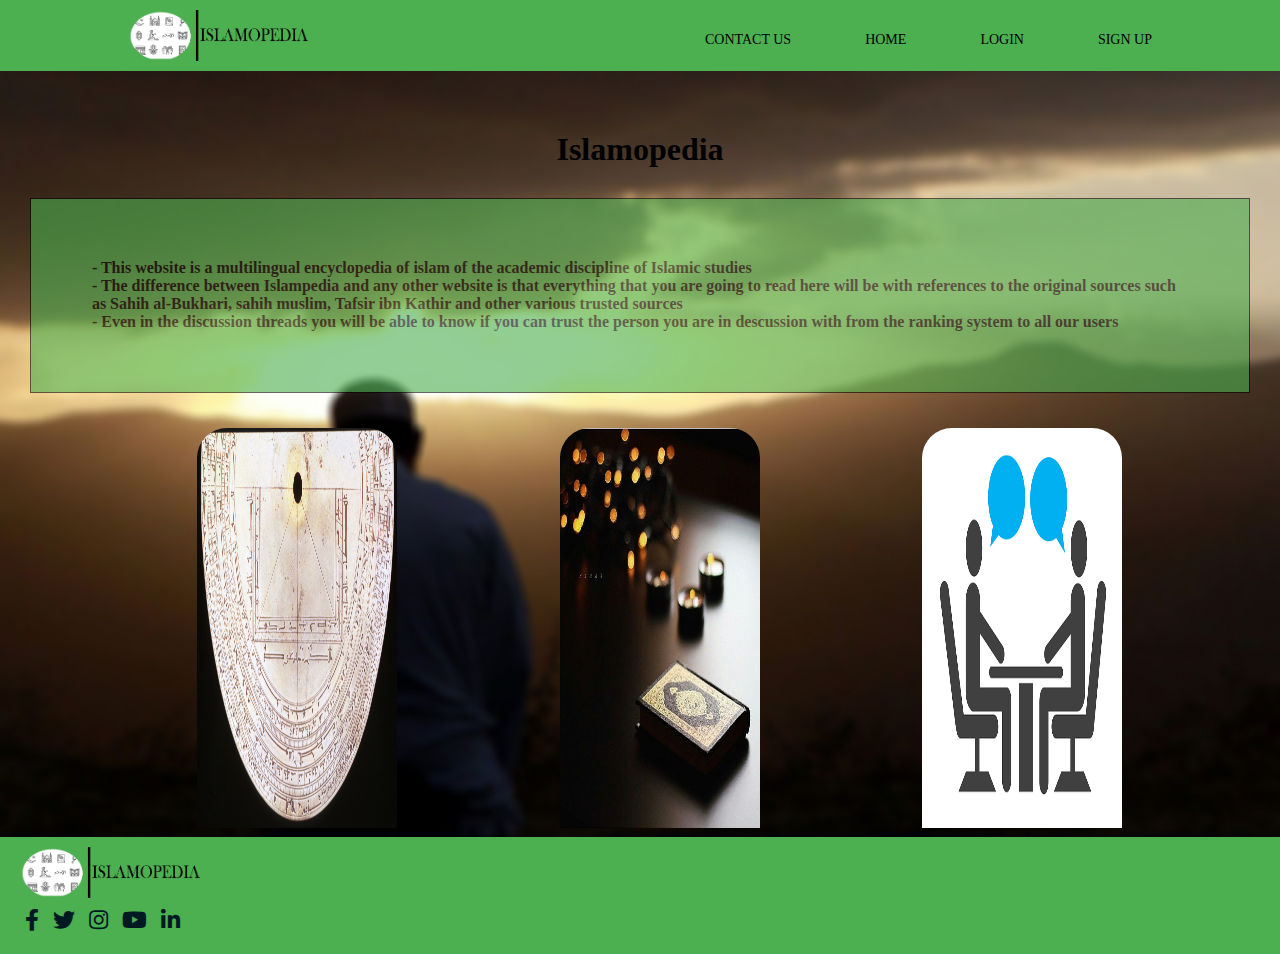
<file: index.html>
<!DOCTYPE html>
<html>
<head>
  <meta charset="utf-8">
  <meta name="viewport" content="width=device-width,initial-scale=1">
  <title>Islamopedia</title>
  <link rel="stylesheet" href="https://cdnjs.cloudflare.com/ajax/libs/font-awesome/5.11.2/css/all.css">
  <link rel="shortcut icon" type="image/jpg" href="img/1.jpg">
  <style>
body {
  background-image: url('img/222.jpg');
  background-repeat: no-repeat;
  background-attachment: fixed;
  background-size: cover;
  margin:0;
}
.HeadHead{
  text-align: center;
  margin-top: 60px;
}
.HeadHead:hover{
    animation-name: rubberBand;
    animation-duration: 1s;
}

@keyframes rubberBand{
    0%{
        transform: scale3d(1,1,1);
    }
    35%{
        transform: scale3d(1.25,.75,1);
    }
    45%{
        transform: scale3d(.75,1,1);
    }
    60%{
        transform: scale3d(1.2,.8,1);
    }
    75%{
        transform: scale3d(1.05,.95,1);
    }
    100%{
        transform: scale3d(1,1,1);
    }
}
div.transbox {
  margin: 30px;
  background-color: #4CAF50;
  border: 1px solid black;
  opacity: 0.6;
}

div.transbox p {
  margin: 5%;
  font-weight: bold;
  color: #000000;
}
.container{
  width: 80%;
  margin: 0 auto;
}
header{
  background-color: #4CAF50;
}
header::after{
  content: '';
  display: table;
  clear: both;
}
.logo{
  float: left;
  padding: 10px 0;
}
nav{
  float: right;
}
nav ul{
  margin: 0;
  padding: 0;
  list-style: none;
}
nav li{
  display: inline-block;
  margin-left: 70px;
  padding-top: 30px;
  position: relative;
}
nav a{
  text-decoration: none;
  text-transform: uppercase;
  font-size: 14px;
  color: black;
}
nav a:hover{
  color: #000;
  display: block;
  background-color: darkgreen ;
}
nav a::before{
  content: '';
  display: block;
  height: 5px;
  background-color: #444;
  position: absolute;
  top: 0;
  width: 0;
}
nav a:hover::before{
  width: 100%;
  transition: all ease-in-out 400ms;
  display: inline;
}
* {
	box-sizing: border-box;
}
img{
  border-top-left-radius: 30px;
  border-top-right-radius: 30px;
}
.column {
	float: left;
	width: 33.33%;
	padding: 5px;
}
.row {
  margin-left: 15%;
}

.row::after {
	content: "";
	display: table;
	clear: both;
}
footer{
  background: #4CAF50;
}

.footer-container{
  max-width: 100%;
  margin: auto;
  padding: 0 20px;
  display: flex;
  justify-content: space-between;
  align-items: center;
  flex-wrap: wrap-reverse;
}

.logo{
  width: 180px;
}

.social-media{
  margin: 20px 0;
}

.social-media a{
  color: #001a21;
  margin-right: 0px;
  padding: 5px;
  font-size: 22px;
  text-decoration: none;
  transition: .3s linear;
}

.social-media a:hover{
  color: #fc5c65;
}
.border{
  width: 100px;
  height: 4px;
  background: #fc5c65;
}
@media screen and (max-width:960px) {
  .footer-container{
    max-width: 600px;
  }
  .left-col{
    width: 100%;
    text-align: center;
  }
}
@media screen and (max-width:700px){
  .btn{
    margin: 0;
    width: 100%;
    margin-top: 20px;
    }
}
</style>
</head>
<body>
<header>
  <div class="container">
  <a href="index.html"><img src="img/LOGO.png" alt="logo" hight="100px" width="200px" class="logo"></a>
  <nav>
    <ul>
      <li><a href="Contact.html">Contact us</a></li>
      <li><a href="index.html">Home</a></li>
      <li><a href="Login.html">Login</a></li>
      <li><a href="Login.html">Sign up</a></li>
    </ul>
  </nav>
  </div>
</header>
<h1 class="HeadHead">Islamopedia</h1>
<div class="transbox">
<p>- This website is a multilingual encyclopedia of islam of the academic discipline of
Islamic studies <br> - The difference between Islampedia and any other website is
that everything that you are going to read here will be with references to the
original sources such as Sahih al-Bukhari, sahih muslim, Tafsir ibn Kathir and other various trusted sources
<br> - Even in the discussion threads you will be able to know if you can trust
the person you are in descussion with from the ranking system to all our users</p>
</div>
<div class="row">
  <div class="column">
    <img src="img/5.jpg" width="200px" height="400px">
  </div>

  <div class="column">
    <img src="img/4.jpg" width="200px" height="400px">
  </div>

  <div class="column">
  <a href="descussion.html">  <img src="img/3.png" width="200px" height="400px"></a>
  </div>
</div>
<footer>
  <div class="footer-container">
    <div class="left-col">
      <img src="img/LOGO.png" alt="" class="logo">
      <div class="social-media">
        <a href="www.facebook.com"><i class="fab fa-facebook-f"></i></a>
        <a href="www.twitter.com"><i class="fab fa-twitter"></i></a>
        <a href="www.instagram.com"><i class="fab fa-instagram"></i></a>
        <a href="www.youtube.com"><i class="fab fa-youtube"></i></a>
        <a href="www.linkedin.com"><i class="fab fa-linkedin-in"></i></a>
      </div>
    </div>
  </div>
</footer>
</body>
</html>
</file>
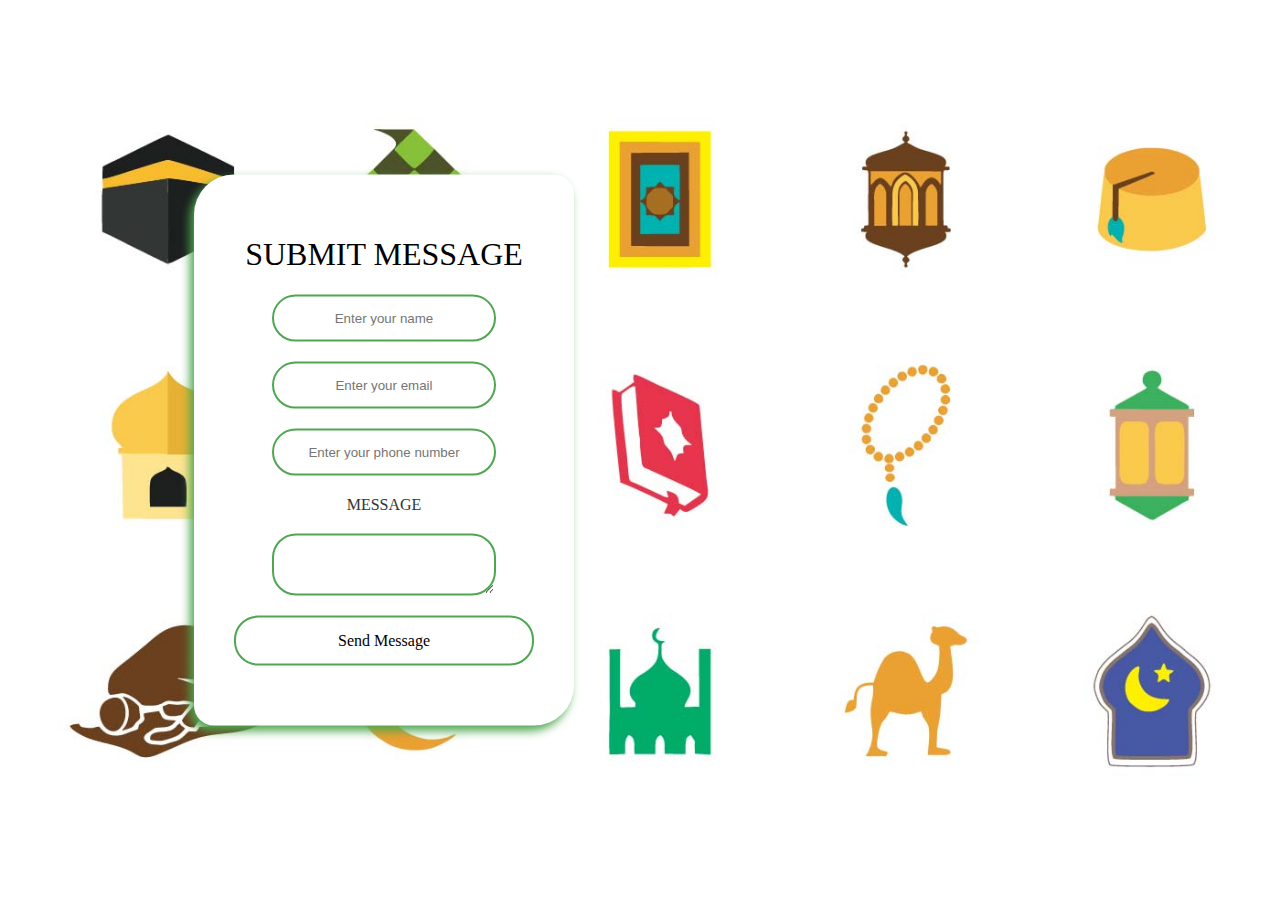
<file: Contact.html>
<!DOCTYPE html>
<html>
<head>
  <title>Contact</title>
  <link rel="shortcut icon" type="image/jpg" href="img/1.jpg">
<style>
  body{
    margin: 0;
    padding: 0;
    background-image: url(img/1.jpg);
    background-repeat: no-repeat;
    background-size: cover;
  }
  .contact-form{
    width: 300px;
    padding: 40px;
    position: absolute;
    top: 50%;
    left: 30%;
    transform: translate(-50%,-50%);
    border-radius: 40px 20px;
    background: White;
    text-align: center;
    box-shadow: -4px 5px 10px #4ea750;
  }
  .contact-form  h1{
    color: Black;
    text-transform: uppercase;
    font-weight: 500;
  }
  .txt label{
    display: inline-block;
    text-align: center;
    color: #333;
    text-transform: uppercase;
    font-size: 14;
  }
  .txt input,.txt textarea{
    border:0;
    background: none;
    display: block;
    margin: 20px auto;
    text-align: center;
    border: 2px solid #4ea750;
    padding: 14px 10px;
    width: 200px;
    outline: none;
    color: black;
    border-radius: 24px;
    transition: 0.25s;
  }
  .txt input[type = "text"]:focus,.txt input[type = "email"]:focus,.txt textarea:focus{
    width: 280px;
    border-color: #4ea750;
  }

  .btn{
    border:0;
    background: none;
    display: block;
    margin: 20px auto;
    text-align: center;
    border: 2px solid #4ea750;
    padding: 14px 40px;
    outline: none;
    color: black;
    border-radius: 24px;
    transition: 0.25s;
    cursor: pointer;
  }
  .btn:hover{
    background: #4ea750;
  }
</style>
</head>
<body>
  <div class="contact-form">
    <h1>Submit Message</h1>
    <div class="txt">
      <input type="text" name=""value="" placeholder="Enter your name">
    </div>
    <div class="txt">
      <input type="email" name=""value="" placeholder="Enter your email">
    </div>
    <div class="txt">
      <input type="text" name=""value="" placeholder="Enter your phone number">
    </div>
    <div class="txt">
      <label>Message</label>
      <textarea></textarea>
    </div>
    <a class="btn">Send Message</a>
    </div>
</body>
</html>
</file>
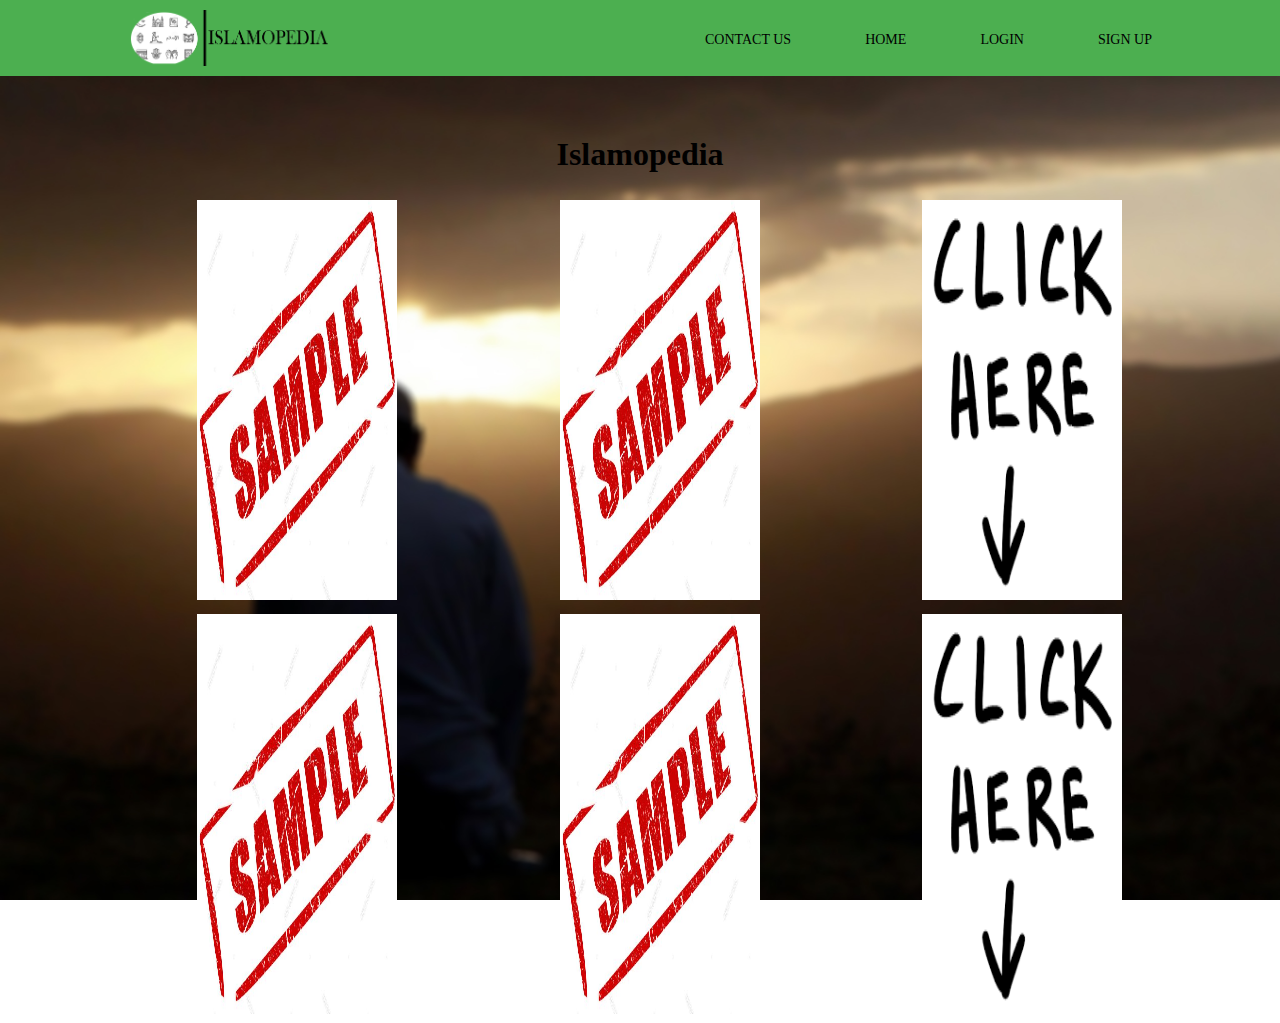
<file: descussion.html>
<!DOCTYPE html>
<html>
<head>
  <meta charset="utf-8">
  <meta name="viewport" content="width=device-width,initial-scale=1">
  <title>Islamopedia Descussion</title>
  <link rel="shortcut icon" type="image/jpg" href="img/1.jpg">
  <style>
body {
  background-image: url('img/222.jpg');
  background-repeat: no-repeat;
  background-attachment: fixed;
  background-size: cover;
  margin:0;
}
.HeadHead{
  text-align: center;
  margin-top: 60px;
}
.HeadHead:hover{
    animation-name: rubberBand;
    animation-duration: 1s;
}

@keyframes rubberBand{
    0%{
        transform: scale3d(1,1,1);
    }
    35%{
        transform: scale3d(1.25,.75,1);
    }
    45%{
        transform: scale3d(.75,1,1);
    }
    60%{
        transform: scale3d(1.2,.8,1);
    }
    75%{
        transform: scale3d(1.05,.95,1);
    }
    100%{
        transform: scale3d(1,1,1);
    }
}
div.transbox {
  margin: 30px;
  background-color: #4CAF50;
  border: 1px solid black;
  opacity: 0.6;
}

div.transbox p {
  margin: 5%;
  font-weight: bold;
  color: #000000;
}
.container{
  width: 80%;
  margin: 0 auto;
}
header{
  background-color: #4CAF50;
}
header::after{
  content: '';
  display: table;
  clear: both;
}
.logo{
  float: left;
  padding: 10px 0;
}
nav{
  float: right;
}
nav ul{
  margin: 0;
  padding: 0;
  list-style: none;
}
nav li{
  display: inline-block;
  margin-left: 70px;
  padding-top: 30px;
  position: relative;
}
nav a{
  text-decoration: none;
  text-transform: uppercase;
  font-size: 14px;
  color: black;
}
nav a:hover{
  color: #000;
  display: block;
  background-color: darkgreen ;
}
nav a::before{
  content: '';
  display: block;
  height: 5px;
  background-color: #444;
  position: absolute;
  top: 0;
  width: 0;
}
nav a:hover::before{
  width: 100%;
  transition: all ease-in-out 400ms;
  display: inline;
}
* {
	box-sizing: border-box;
}
.column {
	float: left;
	width: 33.33%;
	padding: 5px;
}
.row {
  margin-left: 15%;
}

.row::after {
	content: "";
	display: table;
	clear: both;
}

.column2 {
	float: left;
	width: 33.33%;
	padding: 5px;
}


.row2::after {
	content: "";
	display: table;
	clear: both;
}

</style>
</head>
<body>
<header>
  <div class="container">
  <a href="index.html"><img src="img/LOGO.png" alt="logo" hight="100px" width="200px" class="logo"></a>
  <nav>
    <ul>
      <li><a href="Contact.html">Contact us</a></li>
      <li><a href="index.html">Home</a></li>
      <li><a href="Login.html">Login</a></li>
      <li><a href="Login.html">Sign up</a></li>
    </ul>
  </nav>
  </div>
</header>
<h1 class="HeadHead">Islamopedia</h1>
<div class="row">
  <div class="column">
    <img src="img/6.jpg" width="200px" height="400px">
  </div>

  <div class="column">
    <img src="img/6.jpg" width="200px" height="400px">
  </div>

  <div class="column">
  <a href="Sample.html">  <img src="img/7.png" width="200px" height="400px"></a>
  </div>
  <div class="row2">
    <div class="column2">
      <img src="img/6.jpg" width="200px" height="400px">
    </div>

    <div class="column2">
      <img src="img/6.jpg" width="200px" height="400px">
    </div>

    <div class="column2">
    <a href="Sample.html">  <img src="img/7.png" width="200px" height="400px"></a>
    </div>
</div>
</body>
</html>
</file>
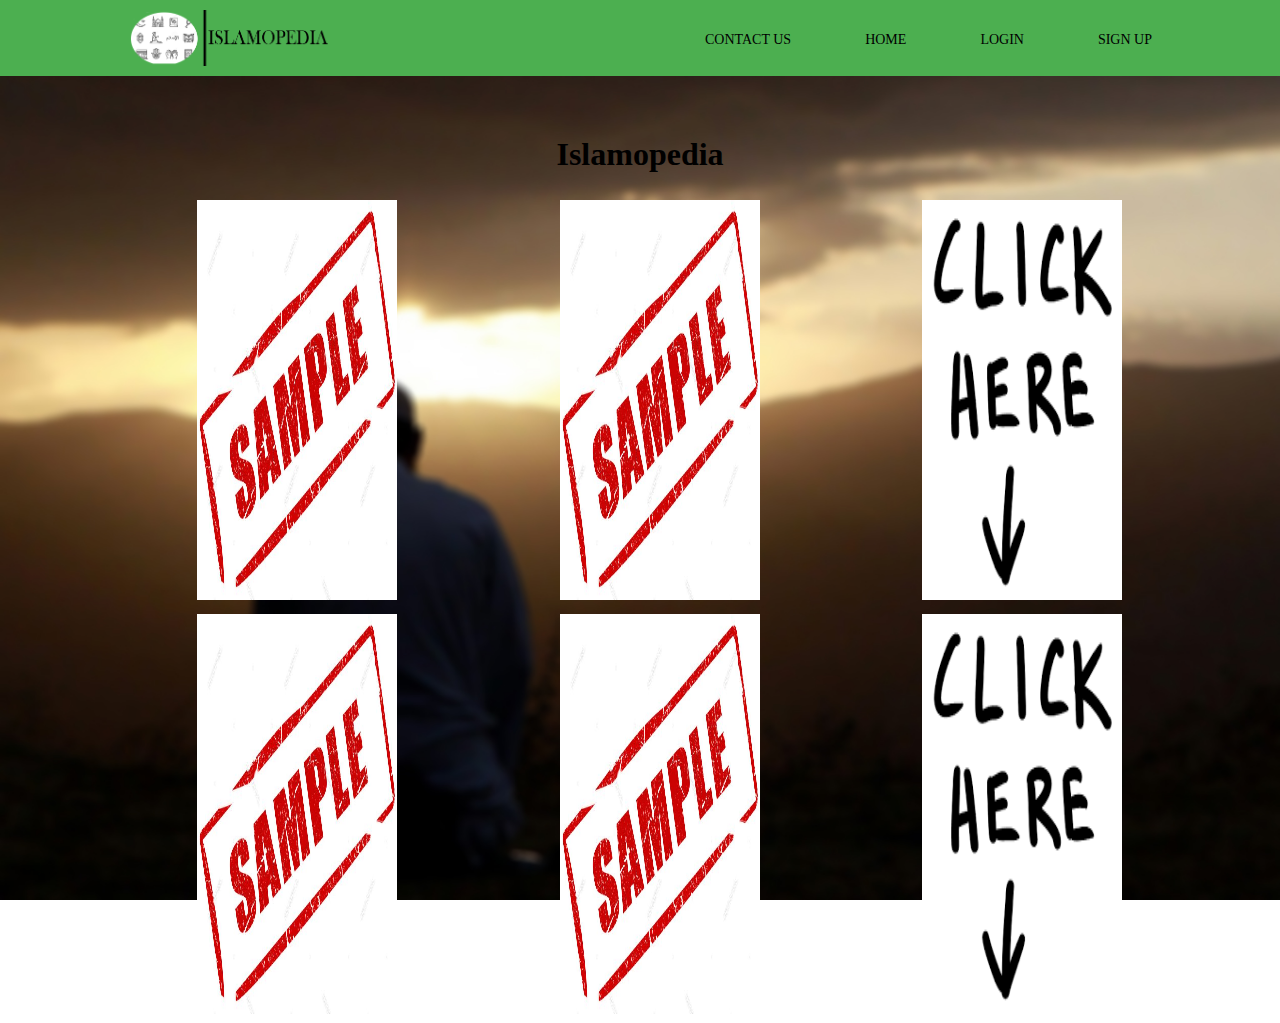
<file: discussion.html>
<!DOCTYPE html>
<html>
<head>
  <meta charset="utf-8">
  <meta name="viewport" content="width=device-width,initial-scale=1">
  <title>Islamopedia Descussion</title>
  <link rel="shortcut icon" type="image/jpg" href="img/1.jpg">
  <style>
body {
  background-image: url('img/222.jpg');
  background-repeat: no-repeat;
  background-attachment: fixed;
  background-size: cover;
  margin:0;
}
.HeadHead{
  text-align: center;
  margin-top: 60px;
}
.HeadHead:hover{
    animation-name: rubberBand;
    animation-duration: 1s;
}

@keyframes rubberBand{
    0%{
        transform: scale3d(1,1,1);
    }
    35%{
        transform: scale3d(1.25,.75,1);
    }
    45%{
        transform: scale3d(.75,1,1);
    }
    60%{
        transform: scale3d(1.2,.8,1);
    }
    75%{
        transform: scale3d(1.05,.95,1);
    }
    100%{
        transform: scale3d(1,1,1);
    }
}
div.transbox {
  margin: 30px;
  background-color: #4CAF50;
  border: 1px solid black;
  opacity: 0.6;
}

div.transbox p {
  margin: 5%;
  font-weight: bold;
  color: #000000;
}
.container{
  width: 80%;
  margin: 0 auto;
}
header{
  background-color: #4CAF50;
}
header::after{
  content: '';
  display: table;
  clear: both;
}
.logo{
  float: left;
  padding: 10px 0;
}
nav{
  float: right;
}
nav ul{
  margin: 0;
  padding: 0;
  list-style: none;
}
nav li{
  display: inline-block;
  margin-left: 70px;
  padding-top: 30px;
  position: relative;
}
nav a{
  text-decoration: none;
  text-transform: uppercase;
  font-size: 14px;
  color: black;
}
nav a:hover{
  color: #000;
  display: block;
  background-color: darkgreen ;
}
nav a::before{
  content: '';
  display: block;
  height: 5px;
  background-color: #444;
  position: absolute;
  top: 0;
  width: 0;
}
nav a:hover::before{
  width: 100%;
  transition: all ease-in-out 400ms;
  display: inline;
}
* {
	box-sizing: border-box;
}
.column {
	float: left;
	width: 33.33%;
	padding: 5px;
}
.row {
  margin-left: 15%;
}

.row::after {
	content: "";
	display: table;
	clear: both;
}

.column2 {
	float: left;
	width: 33.33%;
	padding: 5px;
}


.row2::after {
	content: "";
	display: table;
	clear: both;
}

</style>
</head>
<body>
<header>
  <div class="container">
  <a href="Islamopedia.html"><img src="img/LOGO.png" alt="logo" hight="100px" width="200px" class="logo"></a>
  <nav>
    <ul>
      <li><a href="Contact.html">Contact us</a></li>
      <li><a href="Islamopedia.html">Home</a></li>
      <li><a href="Login.html">Login</a></li>
      <li><a href="Login.html">Sign up</a></li>
    </ul>
  </nav>
  </div>
</header>
<h1 class="HeadHead">Islamopedia</h1>
<div class="row">
  <div class="column">
    <img src="img/6.jpg" width="200px" height="400px">
  </div>

  <div class="column">
    <img src="img/6.jpg" width="200px" height="400px">
  </div>

  <div class="column">
  <a href="Sample.html">  <img src="img/7.png" width="200px" height="400px"></a>
  </div>
  <div class="row2">
    <div class="column2">
      <img src="img/6.jpg" width="200px" height="400px">
    </div>

    <div class="column2">
      <img src="img/6.jpg" width="200px" height="400px">
    </div>

    <div class="column2">
    <a href="Sample.html">  <img src="img/7.png" width="200px" height="400px"></a>
    </div>
</div>
</body>
</html>
</file>
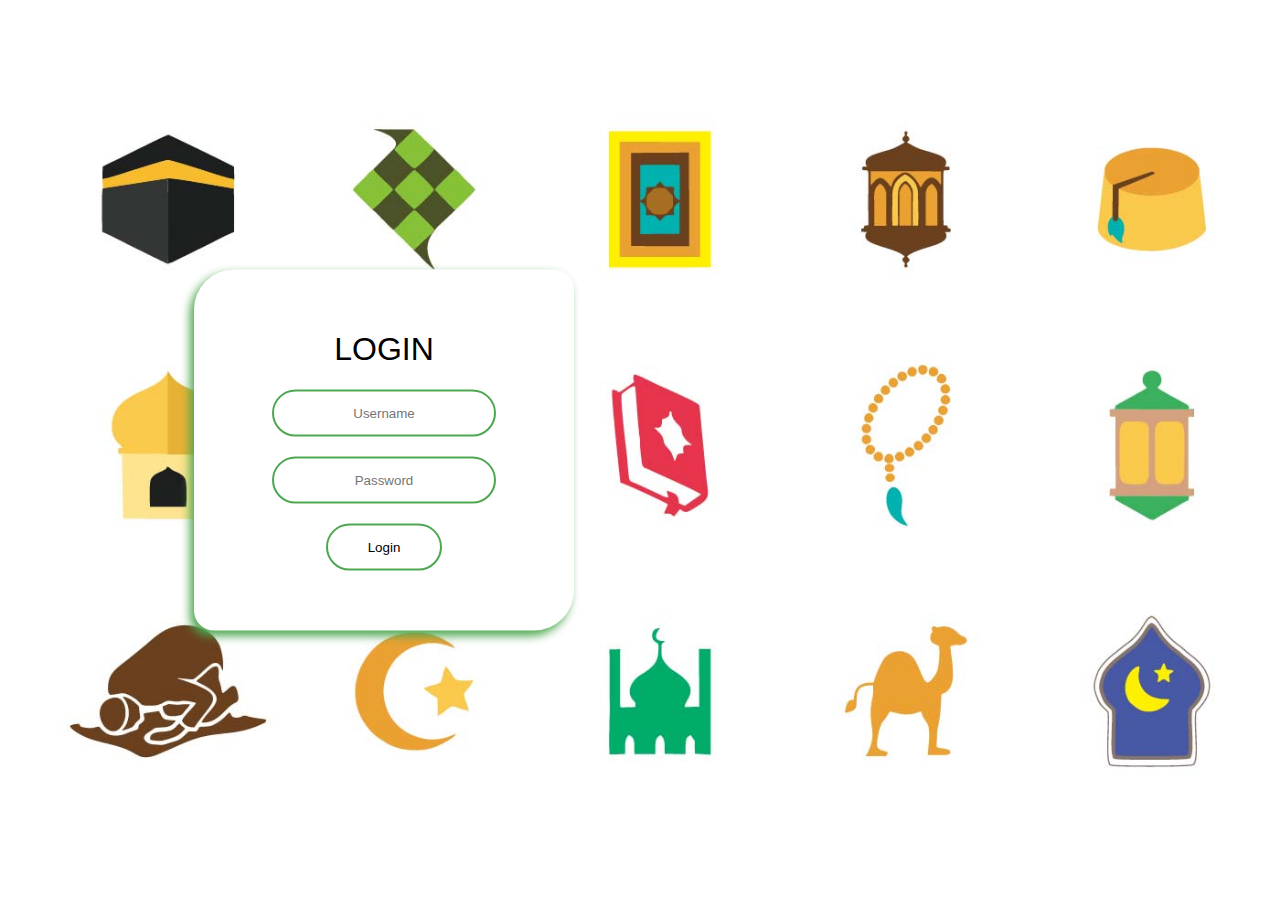
<file: Login.html>
<!DOCTYPE html>
<html lang="en" dir="ltr">
  <head>
    <meta charset="utf-8">
    <title>Login</title>
    <style>
    body{
      margin: 0;
      padding: 0;
      font-family: sans-serif;
      background-image: url(img/1.jpg);
      background-repeat: no-repeat;
      background-size: cover;
    }
    .box{
      width: 300px;
      padding: 40px;
      position: absolute;
      top: 50%;
      left: 30%;
      transform: translate(-50%,-50%);
      border-radius: 40px 20px;
      background: White;
      text-align: center;
      box-shadow: -4px 5px 10px #4ea750;
    }
    .box h1{
      color: Black;
      text-transform: uppercase;
      font-weight: 500;
    }
    .box input[type = "text"],.box input[type = "password"]{
      border:0;
      background: none;
      display: block;
      margin: 20px auto;
      text-align: center;
      border: 2px solid #4ea750;
      padding: 14px 10px;
      width: 200px;
      outline: none;
      color: Black;
      border-radius: 24px;
      transition: 0.25s;
    }
    .box input[type = "text"]:focus,.box input[type = "password"]:focus{
      width: 280px;
      border-color: #4ea750;
    }
    .box input[type = "submit"]{
      border:0;
      background: none;
      display: block;
      margin: 20px auto;
      text-align: center;
      border: 2px solid #4ea750;
      padding: 14px 40px;
      outline: none;
      color: black;
      border-radius: 24px;
      transition: 0.25s;
      cursor: pointer;
    }
    .box input[type = "submit"]:hover{
      background: #4ea750;
    }
    </style>
  </head>
  <body>

<form class="box" action="index.html" method="post">
  <h1>Login</h1>
  <input type="text" name="" placeholder="Username">
  <input type="password" name="" placeholder="Password">
  <input type="submit" name="" value="Login">
</form>


  </body>
</html>
</file>
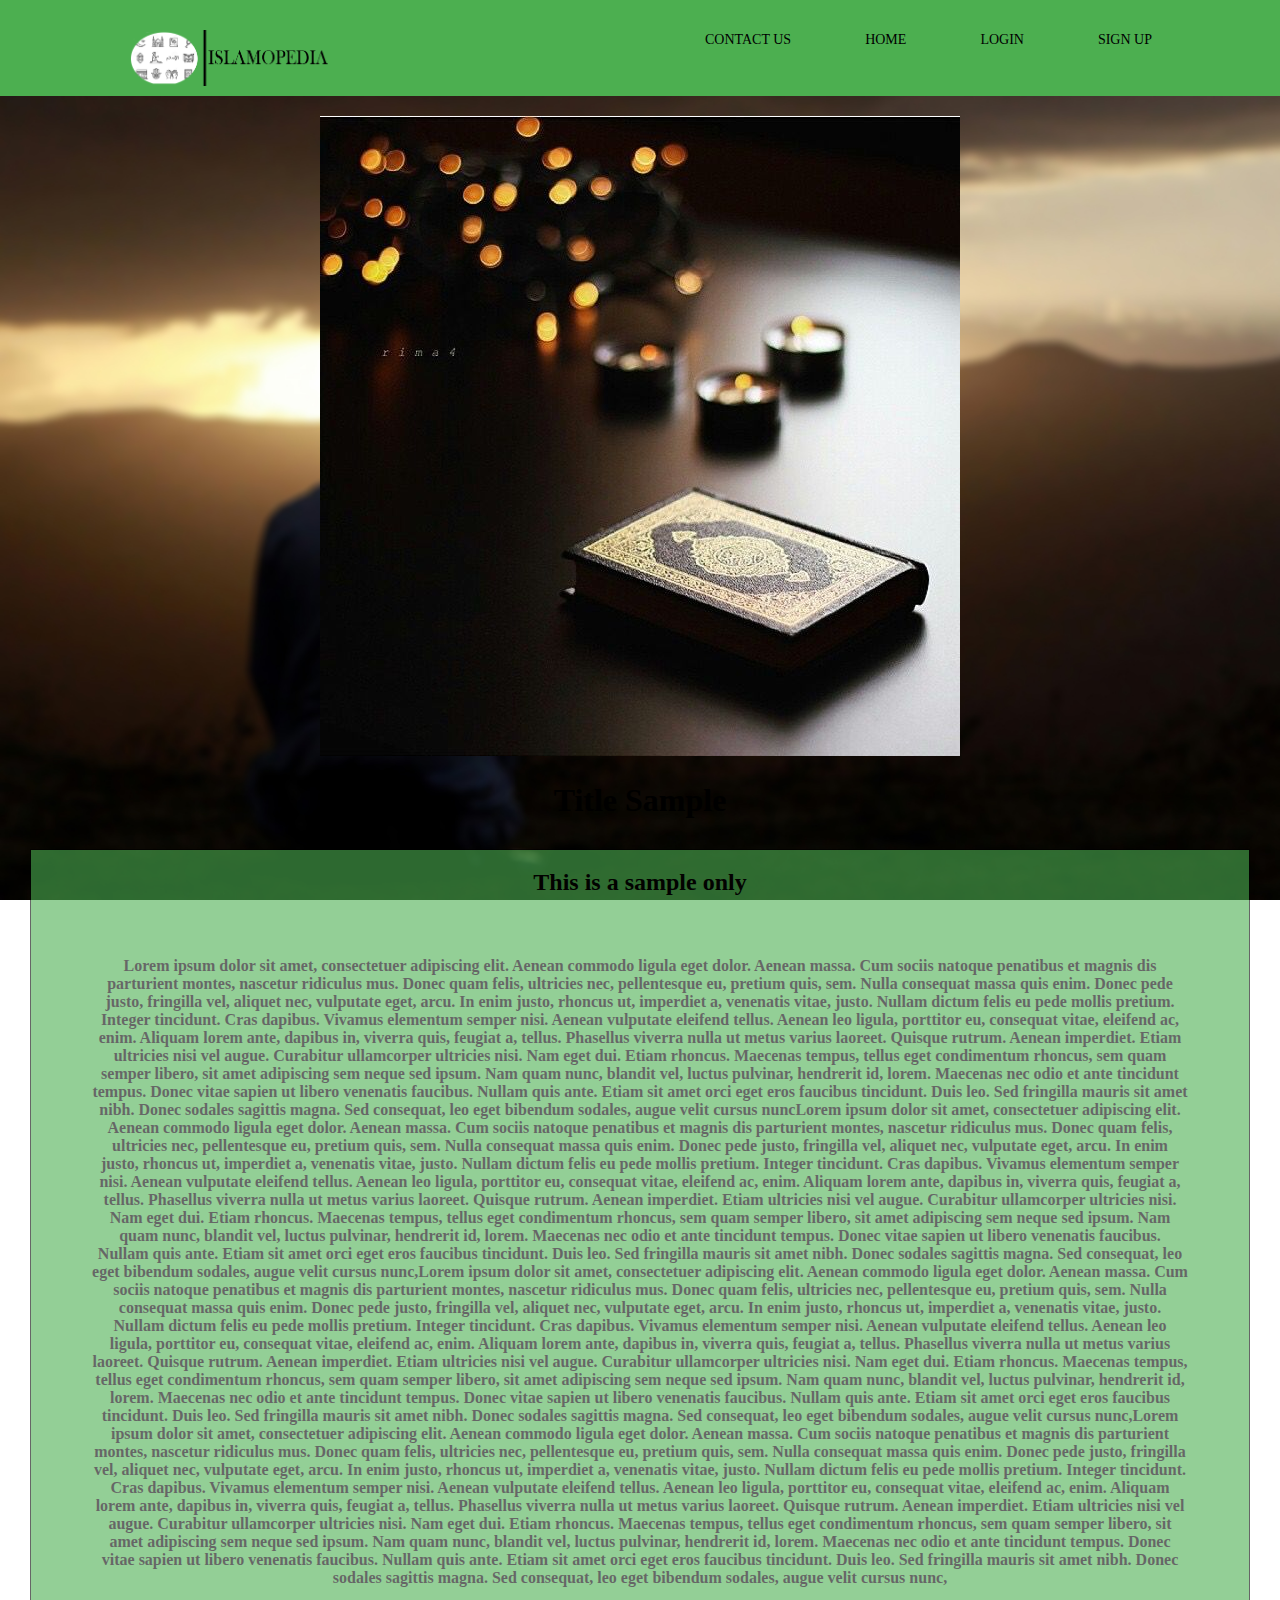
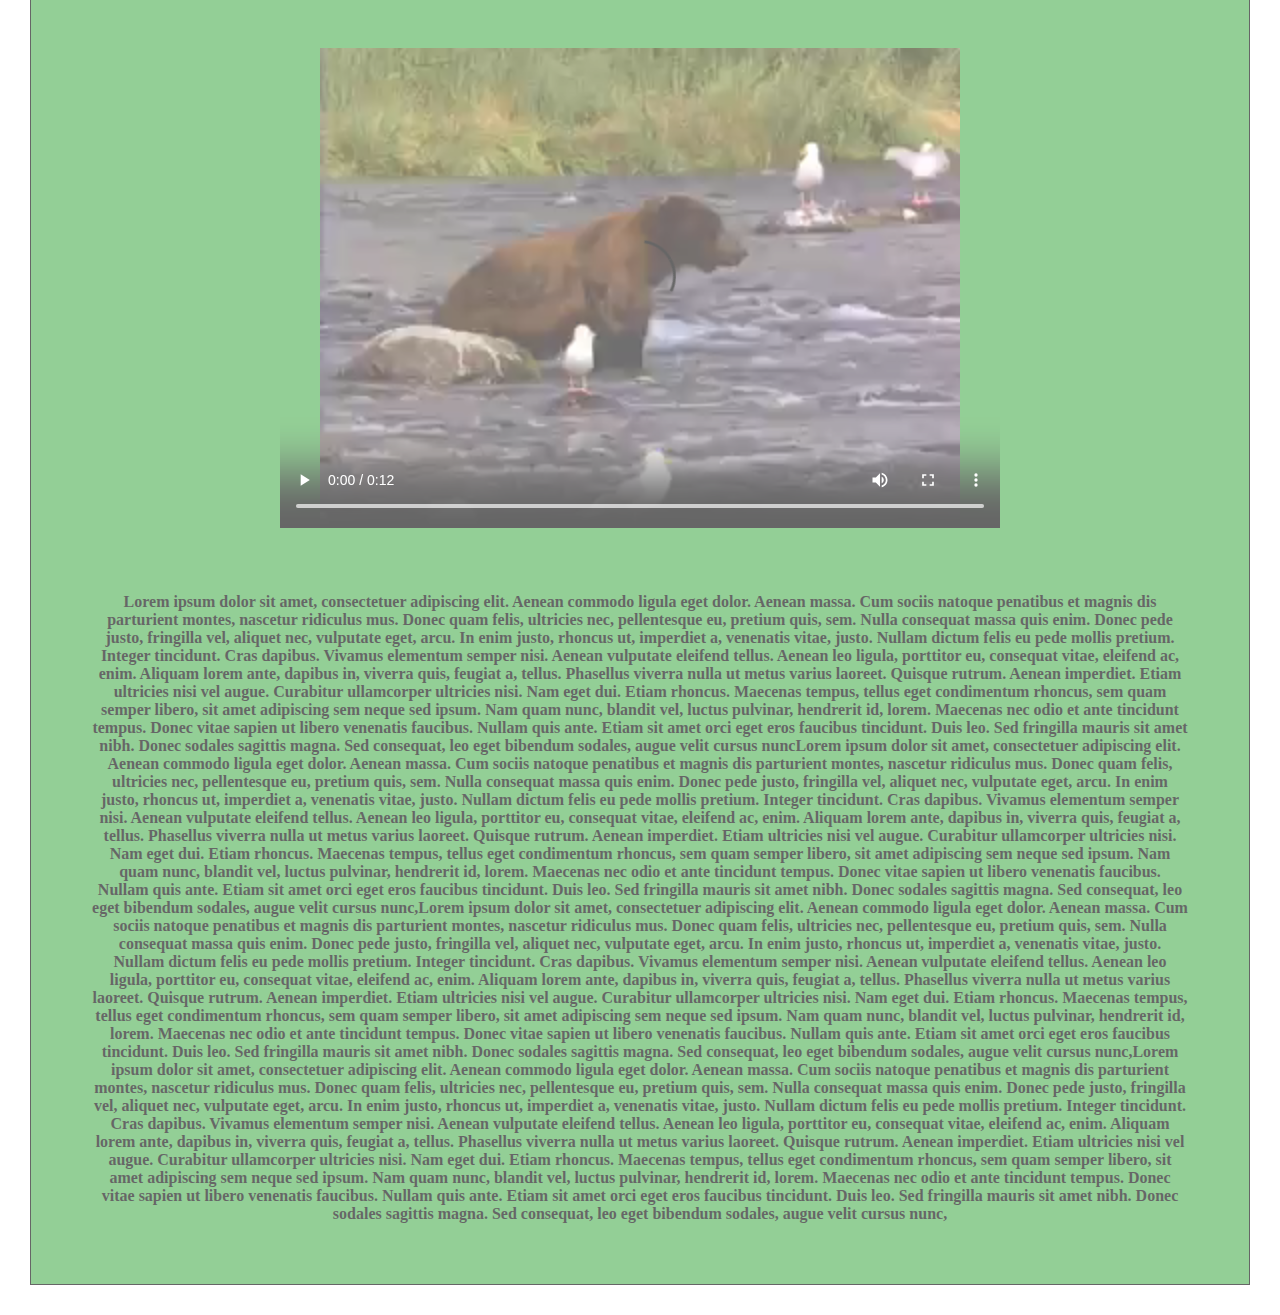
<file: Sample.html>
<!DOCTYPE html>
<html>
<head>
  <meta charset="utf-8">
  <meta name="viewport" content="width=device-width,initial-scale=1">
  <title>Sample</title>
    <link rel="shortcut icon" type="image/jpg" href="img/1.jpg">
    <style>
  body {
    background-image: url('img/222.jpg');
    background-repeat: no-repeat;
    background-attachment: fixed;
    background-size: cover;
    margin:0;
  }
  .HeadHead{
    text-align: center;
    margin-top: 60px;
  }
  .HeadHead:hover{
      animation-name: rubberBand;
      animation-duration: 1s;
  }

  @keyframes rubberBand{
      0%{
          transform: scale3d(1,1,1);
      }
      35%{
          transform: scale3d(1.25,.75,1);
      }
      45%{
          transform: scale3d(.75,1,1);
      }
      60%{
          transform: scale3d(1.2,.8,1);
      }
      75%{
          transform: scale3d(1.05,.95,1);
      }
      100%{
          transform: scale3d(1,1,1);
      }
  }
  div.transbox {
    margin: 30px;
    background-color: #4CAF50;
    border: 1px solid black;
    opacity: 0.6;
  }

  div.transbox p {
    margin: 5%;
    font-weight: bold;
    color: #000000;
  }
  .container{
    width: 80%;
    margin: 0 auto;
  }
  header{
    background-color: #4CAF50;
  }
  header::after{
    content: '';
    display: table;
    clear: both;
  }
  .logo{
    float: left;
    padding: 10px 0;
  }
  nav{
    float: right;
  }
  nav ul{
    margin: 0;
    padding: 0;
    list-style: none;
  }
  nav li{
    display: inline-block;
    margin-left: 70px;
    padding-top: 30px;
    position: relative;
  }
  nav a{
    text-decoration: none;
    text-transform: uppercase;
    font-size: 14px;
    color: black;
  }
  nav a:hover{
    color: #000;
    display: block;
    background-color: darkgreen ;
  }
  nav a::before{
    content: '';
    display: block;
    height: 5px;
    background-color: #444;
    position: absolute;
    top: 0;
    width: 0;
  }
  nav a:hover::before{
    width: 100%;
    transition: all ease-in-out 400ms;
    display: inline;
  }
img {
margin-top: 20px;
}
p {
  color: White;
}
div.transbox {
  margin: 30px;
  background-color: #4CAF50;
  border: 1px solid black;
  opacity: 0.6;
}

div.transbox p {
  margin: 5%;
  font-weight: bold;
  color: #000000;
}
.container{
  width: 80%;
  margin: 0 auto;
}
  </style>
  </head>
  <body>
  <header>
    <div class="container">
    <a href="index.html"><img src="img/LOGO.png" alt="logo" hight="100px" width="200px" class="logo"></a>
    <nav>
      <ul>
        <li><a href="Contact.html">Contact us</a></li>
        <li><a href="index.html">Home</a></li>
        <li><a href="Login.html">Login</a></li>
        <li><a href="Login.html">Sign up</a></li>
      </ul>
    </nav>
    </div>
  </header>
  <center>
<img src="img/4.jpg">
<h1> Title Sample</h1>
<div class="transbox">
  <h2>This is a sample only</h2>
<p>Lorem ipsum dolor sit amet, consectetuer adipiscing elit. Aenean commodo ligula eget dolor. Aenean massa. Cum sociis natoque penatibus et magnis dis parturient montes, nascetur ridiculus mus. Donec quam felis, ultricies nec, pellentesque eu, pretium quis, sem. Nulla consequat massa quis enim. Donec pede justo, fringilla vel, aliquet nec, vulputate eget, arcu. In enim justo, rhoncus ut, imperdiet a, venenatis vitae, justo. Nullam dictum felis eu pede mollis pretium. Integer tincidunt. Cras dapibus. Vivamus elementum semper nisi. Aenean vulputate eleifend tellus. Aenean leo ligula, porttitor eu, consequat vitae, eleifend ac, enim. Aliquam lorem ante, dapibus in, viverra quis, feugiat a, tellus. Phasellus viverra nulla ut metus varius laoreet. Quisque rutrum. Aenean imperdiet. Etiam ultricies nisi vel augue. Curabitur ullamcorper ultricies nisi. Nam eget dui. Etiam rhoncus. Maecenas tempus, tellus eget condimentum rhoncus, sem quam semper libero, sit amet adipiscing sem neque sed ipsum. Nam quam nunc, blandit vel, luctus pulvinar, hendrerit id, lorem. Maecenas nec odio et ante tincidunt tempus. Donec vitae sapien ut libero venenatis faucibus. Nullam quis ante. Etiam sit amet orci eget eros faucibus tincidunt. Duis leo. Sed fringilla mauris sit amet nibh. Donec sodales sagittis magna. Sed consequat, leo eget bibendum sodales, augue velit cursus nuncLorem ipsum dolor sit amet, consectetuer adipiscing elit. Aenean commodo ligula eget dolor. Aenean massa. Cum sociis natoque penatibus et magnis dis parturient montes, nascetur ridiculus mus. Donec quam felis, ultricies nec, pellentesque eu, pretium quis, sem. Nulla consequat massa quis enim. Donec pede justo, fringilla vel, aliquet nec, vulputate eget, arcu. In enim justo, rhoncus ut, imperdiet a, venenatis vitae, justo. Nullam dictum felis eu pede mollis pretium. Integer tincidunt. Cras dapibus. Vivamus elementum semper nisi. Aenean vulputate eleifend tellus. Aenean leo ligula, porttitor eu, consequat vitae, eleifend ac, enim. Aliquam lorem ante, dapibus in, viverra quis, feugiat a, tellus. Phasellus viverra nulla ut metus varius laoreet. Quisque rutrum. Aenean imperdiet. Etiam ultricies nisi vel augue. Curabitur ullamcorper ultricies nisi. Nam eget dui. Etiam rhoncus. Maecenas tempus, tellus eget condimentum rhoncus, sem quam semper libero, sit amet adipiscing sem neque sed ipsum. Nam quam nunc, blandit vel, luctus pulvinar, hendrerit id, lorem. Maecenas nec odio et ante tincidunt tempus. Donec vitae sapien ut libero venenatis faucibus. Nullam quis ante. Etiam sit amet orci eget eros faucibus tincidunt. Duis leo. Sed fringilla mauris sit amet nibh. Donec sodales sagittis magna. Sed consequat, leo eget bibendum sodales, augue velit cursus nunc,Lorem ipsum dolor sit amet, consectetuer adipiscing elit. Aenean commodo ligula eget dolor. Aenean massa. Cum sociis natoque penatibus et magnis dis parturient montes, nascetur ridiculus mus. Donec quam felis, ultricies nec, pellentesque eu, pretium quis, sem. Nulla consequat massa quis enim. Donec pede justo, fringilla vel, aliquet nec, vulputate eget, arcu. In enim justo, rhoncus ut, imperdiet a, venenatis vitae, justo. Nullam dictum felis eu pede mollis pretium. Integer tincidunt. Cras dapibus. Vivamus elementum semper nisi. Aenean vulputate eleifend tellus. Aenean leo ligula, porttitor eu, consequat vitae, eleifend ac, enim. Aliquam lorem ante, dapibus in, viverra quis, feugiat a, tellus. Phasellus viverra nulla ut metus varius laoreet. Quisque rutrum. Aenean imperdiet. Etiam ultricies nisi vel augue. Curabitur ullamcorper ultricies nisi. Nam eget dui. Etiam rhoncus. Maecenas tempus, tellus eget condimentum rhoncus, sem quam semper libero, sit amet adipiscing sem neque sed ipsum. Nam quam nunc, blandit vel, luctus pulvinar, hendrerit id, lorem. Maecenas nec odio et ante tincidunt tempus. Donec vitae sapien ut libero venenatis faucibus. Nullam quis ante. Etiam sit amet orci eget eros faucibus tincidunt. Duis leo. Sed fringilla mauris sit amet nibh. Donec sodales sagittis magna. Sed consequat, leo eget bibendum sodales, augue velit cursus nunc,Lorem ipsum dolor sit amet, consectetuer adipiscing elit. Aenean commodo ligula eget dolor. Aenean massa. Cum sociis natoque penatibus et magnis dis parturient montes, nascetur ridiculus mus. Donec quam felis, ultricies nec, pellentesque eu, pretium quis, sem. Nulla consequat massa quis enim. Donec pede justo, fringilla vel, aliquet nec, vulputate eget, arcu. In enim justo, rhoncus ut, imperdiet a, venenatis vitae, justo. Nullam dictum felis eu pede mollis pretium. Integer tincidunt. Cras dapibus. Vivamus elementum semper nisi. Aenean vulputate eleifend tellus. Aenean leo ligula, porttitor eu, consequat vitae, eleifend ac, enim. Aliquam lorem ante, dapibus in, viverra quis, feugiat a, tellus. Phasellus viverra nulla ut metus varius laoreet. Quisque rutrum. Aenean imperdiet. Etiam ultricies nisi vel augue. Curabitur ullamcorper ultricies nisi. Nam eget dui. Etiam rhoncus. Maecenas tempus, tellus eget condimentum rhoncus, sem quam semper libero, sit amet adipiscing sem neque sed ipsum. Nam quam nunc, blandit vel, luctus pulvinar, hendrerit id, lorem. Maecenas nec odio et ante tincidunt tempus. Donec vitae sapien ut libero venenatis faucibus. Nullam quis ante. Etiam sit amet orci eget eros faucibus tincidunt. Duis leo. Sed fringilla mauris sit amet nibh. Donec sodales sagittis magna. Sed consequat, leo eget bibendum sodales, augue velit cursus nunc,
</p>
<video width="720" height="480" controls>
  <source src="img/v.mp4" type="video/mp4">
</video>
<p>Lorem ipsum dolor sit amet, consectetuer adipiscing elit. Aenean commodo ligula eget dolor. Aenean massa. Cum sociis natoque penatibus et magnis dis parturient montes, nascetur ridiculus mus. Donec quam felis, ultricies nec, pellentesque eu, pretium quis, sem. Nulla consequat massa quis enim. Donec pede justo, fringilla vel, aliquet nec, vulputate eget, arcu. In enim justo, rhoncus ut, imperdiet a, venenatis vitae, justo. Nullam dictum felis eu pede mollis pretium. Integer tincidunt. Cras dapibus. Vivamus elementum semper nisi. Aenean vulputate eleifend tellus. Aenean leo ligula, porttitor eu, consequat vitae, eleifend ac, enim. Aliquam lorem ante, dapibus in, viverra quis, feugiat a, tellus. Phasellus viverra nulla ut metus varius laoreet. Quisque rutrum. Aenean imperdiet. Etiam ultricies nisi vel augue. Curabitur ullamcorper ultricies nisi. Nam eget dui. Etiam rhoncus. Maecenas tempus, tellus eget condimentum rhoncus, sem quam semper libero, sit amet adipiscing sem neque sed ipsum. Nam quam nunc, blandit vel, luctus pulvinar, hendrerit id, lorem. Maecenas nec odio et ante tincidunt tempus. Donec vitae sapien ut libero venenatis faucibus. Nullam quis ante. Etiam sit amet orci eget eros faucibus tincidunt. Duis leo. Sed fringilla mauris sit amet nibh. Donec sodales sagittis magna. Sed consequat, leo eget bibendum sodales, augue velit cursus nuncLorem ipsum dolor sit amet, consectetuer adipiscing elit. Aenean commodo ligula eget dolor. Aenean massa. Cum sociis natoque penatibus et magnis dis parturient montes, nascetur ridiculus mus. Donec quam felis, ultricies nec, pellentesque eu, pretium quis, sem. Nulla consequat massa quis enim. Donec pede justo, fringilla vel, aliquet nec, vulputate eget, arcu. In enim justo, rhoncus ut, imperdiet a, venenatis vitae, justo. Nullam dictum felis eu pede mollis pretium. Integer tincidunt. Cras dapibus. Vivamus elementum semper nisi. Aenean vulputate eleifend tellus. Aenean leo ligula, porttitor eu, consequat vitae, eleifend ac, enim. Aliquam lorem ante, dapibus in, viverra quis, feugiat a, tellus. Phasellus viverra nulla ut metus varius laoreet. Quisque rutrum. Aenean imperdiet. Etiam ultricies nisi vel augue. Curabitur ullamcorper ultricies nisi. Nam eget dui. Etiam rhoncus. Maecenas tempus, tellus eget condimentum rhoncus, sem quam semper libero, sit amet adipiscing sem neque sed ipsum. Nam quam nunc, blandit vel, luctus pulvinar, hendrerit id, lorem. Maecenas nec odio et ante tincidunt tempus. Donec vitae sapien ut libero venenatis faucibus. Nullam quis ante. Etiam sit amet orci eget eros faucibus tincidunt. Duis leo. Sed fringilla mauris sit amet nibh. Donec sodales sagittis magna. Sed consequat, leo eget bibendum sodales, augue velit cursus nunc,Lorem ipsum dolor sit amet, consectetuer adipiscing elit. Aenean commodo ligula eget dolor. Aenean massa. Cum sociis natoque penatibus et magnis dis parturient montes, nascetur ridiculus mus. Donec quam felis, ultricies nec, pellentesque eu, pretium quis, sem. Nulla consequat massa quis enim. Donec pede justo, fringilla vel, aliquet nec, vulputate eget, arcu. In enim justo, rhoncus ut, imperdiet a, venenatis vitae, justo. Nullam dictum felis eu pede mollis pretium. Integer tincidunt. Cras dapibus. Vivamus elementum semper nisi. Aenean vulputate eleifend tellus. Aenean leo ligula, porttitor eu, consequat vitae, eleifend ac, enim. Aliquam lorem ante, dapibus in, viverra quis, feugiat a, tellus. Phasellus viverra nulla ut metus varius laoreet. Quisque rutrum. Aenean imperdiet. Etiam ultricies nisi vel augue. Curabitur ullamcorper ultricies nisi. Nam eget dui. Etiam rhoncus. Maecenas tempus, tellus eget condimentum rhoncus, sem quam semper libero, sit amet adipiscing sem neque sed ipsum. Nam quam nunc, blandit vel, luctus pulvinar, hendrerit id, lorem. Maecenas nec odio et ante tincidunt tempus. Donec vitae sapien ut libero venenatis faucibus. Nullam quis ante. Etiam sit amet orci eget eros faucibus tincidunt. Duis leo. Sed fringilla mauris sit amet nibh. Donec sodales sagittis magna. Sed consequat, leo eget bibendum sodales, augue velit cursus nunc,Lorem ipsum dolor sit amet, consectetuer adipiscing elit. Aenean commodo ligula eget dolor. Aenean massa. Cum sociis natoque penatibus et magnis dis parturient montes, nascetur ridiculus mus. Donec quam felis, ultricies nec, pellentesque eu, pretium quis, sem. Nulla consequat massa quis enim. Donec pede justo, fringilla vel, aliquet nec, vulputate eget, arcu. In enim justo, rhoncus ut, imperdiet a, venenatis vitae, justo. Nullam dictum felis eu pede mollis pretium. Integer tincidunt. Cras dapibus. Vivamus elementum semper nisi. Aenean vulputate eleifend tellus. Aenean leo ligula, porttitor eu, consequat vitae, eleifend ac, enim. Aliquam lorem ante, dapibus in, viverra quis, feugiat a, tellus. Phasellus viverra nulla ut metus varius laoreet. Quisque rutrum. Aenean imperdiet. Etiam ultricies nisi vel augue. Curabitur ullamcorper ultricies nisi. Nam eget dui. Etiam rhoncus. Maecenas tempus, tellus eget condimentum rhoncus, sem quam semper libero, sit amet adipiscing sem neque sed ipsum. Nam quam nunc, blandit vel, luctus pulvinar, hendrerit id, lorem. Maecenas nec odio et ante tincidunt tempus. Donec vitae sapien ut libero venenatis faucibus. Nullam quis ante. Etiam sit amet orci eget eros faucibus tincidunt. Duis leo. Sed fringilla mauris sit amet nibh. Donec sodales sagittis magna. Sed consequat, leo eget bibendum sodales, augue velit cursus nunc,
</p>
</div>
</center>
</body>
</html>
</file>
